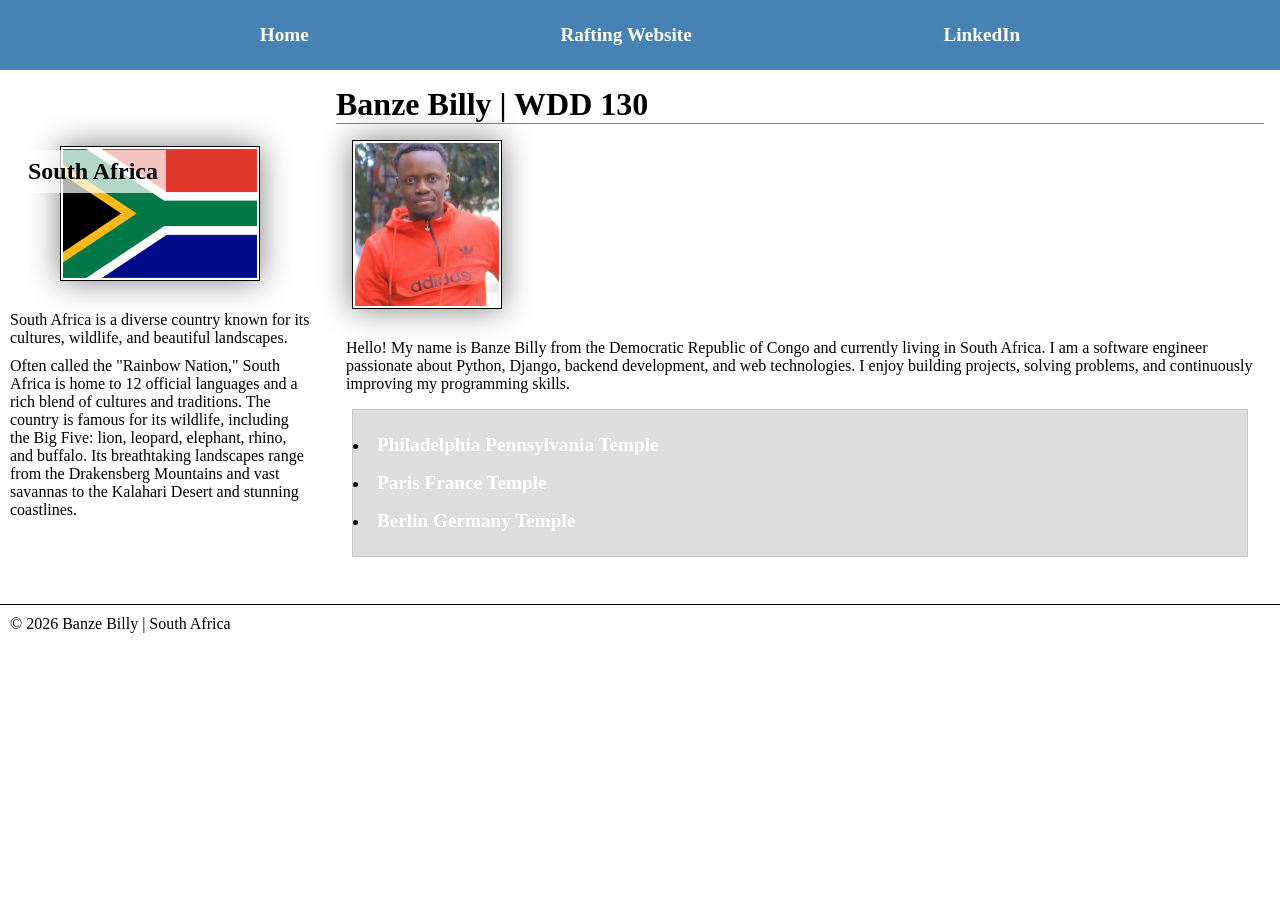
<file: index.html>
<!DOCTYPE html>
<html lang="en-US">

<head>
    <meta charset="utf-8">
    <meta name="viewport" content="width=device-width, initial-scale=1.0">

    <title>Banze Billy | WDD 130 Web Fundamentals</title>

    <meta name="description"
      content="Banze Billy's WDD 130 homepage showcasing web development projects, rafting website assignments, and learning progress in HTML and CSS.">

    <meta name="author" content="Banze Billy">

    <link rel="stylesheet" href="styles/styles.css">
</head>

<body>

    <header>
        <nav>
            <a href="#">Home</a>

            <a href="wwr/">Rafting Website</a>

            <a href="https://www.linkedin.com/in/banzebilly1" target="_blank" rel="noopener">
                LinkedIn
            </a>
        </nav>
    </header>

    <div class="grid">

        <aside>
            <h2>South Africa</h2>

            <img src="images/south-africa.png" alt="Map and flag representation of South Africa">

            <p>
                South Africa is a diverse country known for its cultures,
                wildlife, and beautiful landscapes.
            </p>

            <p>
                Often called the "Rainbow Nation," South Africa is home to
                12 official languages and a rich blend of cultures and traditions.
                The country is famous for its wildlife, including the Big Five:
                lion, leopard, elephant, rhino, and buffalo. Its breathtaking
                landscapes range from the Drakensberg Mountains and vast savannas
                to the Kalahari Desert and stunning coastlines.
            </p>
        </aside>

        <main>

            <h1>Banze Billy | WDD 130</h1>

            <img src="images/profile.jpg" alt="Portrait of Banze Billy">

            <p>
                Hello! My name is Banze Billy from the Democratic Republic of Congo
                and currently living in South Africa. I am a software engineer
                passionate about Python, Django, backend development, and web
                technologies. I enjoy building projects, solving problems,
                and continuously improving my programming skills.
            </p>

            <ul class="box">

                <li>
                    <a href="https://www.churchofjesuschrist.org/temples/details/philadelphia-pennsylvania-temple"
                      target="_blank" rel="noopener">
                        Philadelphia Pennsylvania Temple
                    </a>
                </li>

                <li>
                    <a href="https://www.churchofjesuschrist.org/temples/details/paris-france-temple"
                      target="_blank" rel="noopener">
                        Paris France Temple
                    </a>
                </li>

                <li>
                    <a href="https://www.churchofjesuschrist.org/temples/details/berlin-germany-temple"
                      target="_blank" rel="noopener">
                        Berlin Germany Temple
                    </a>
                </li>

            </ul>

        </main>

    </div>

    <footer>
        <p>&copy; 2026 Banze Billy | South Africa</p>
    </footer>

</body>

</html>
</file>
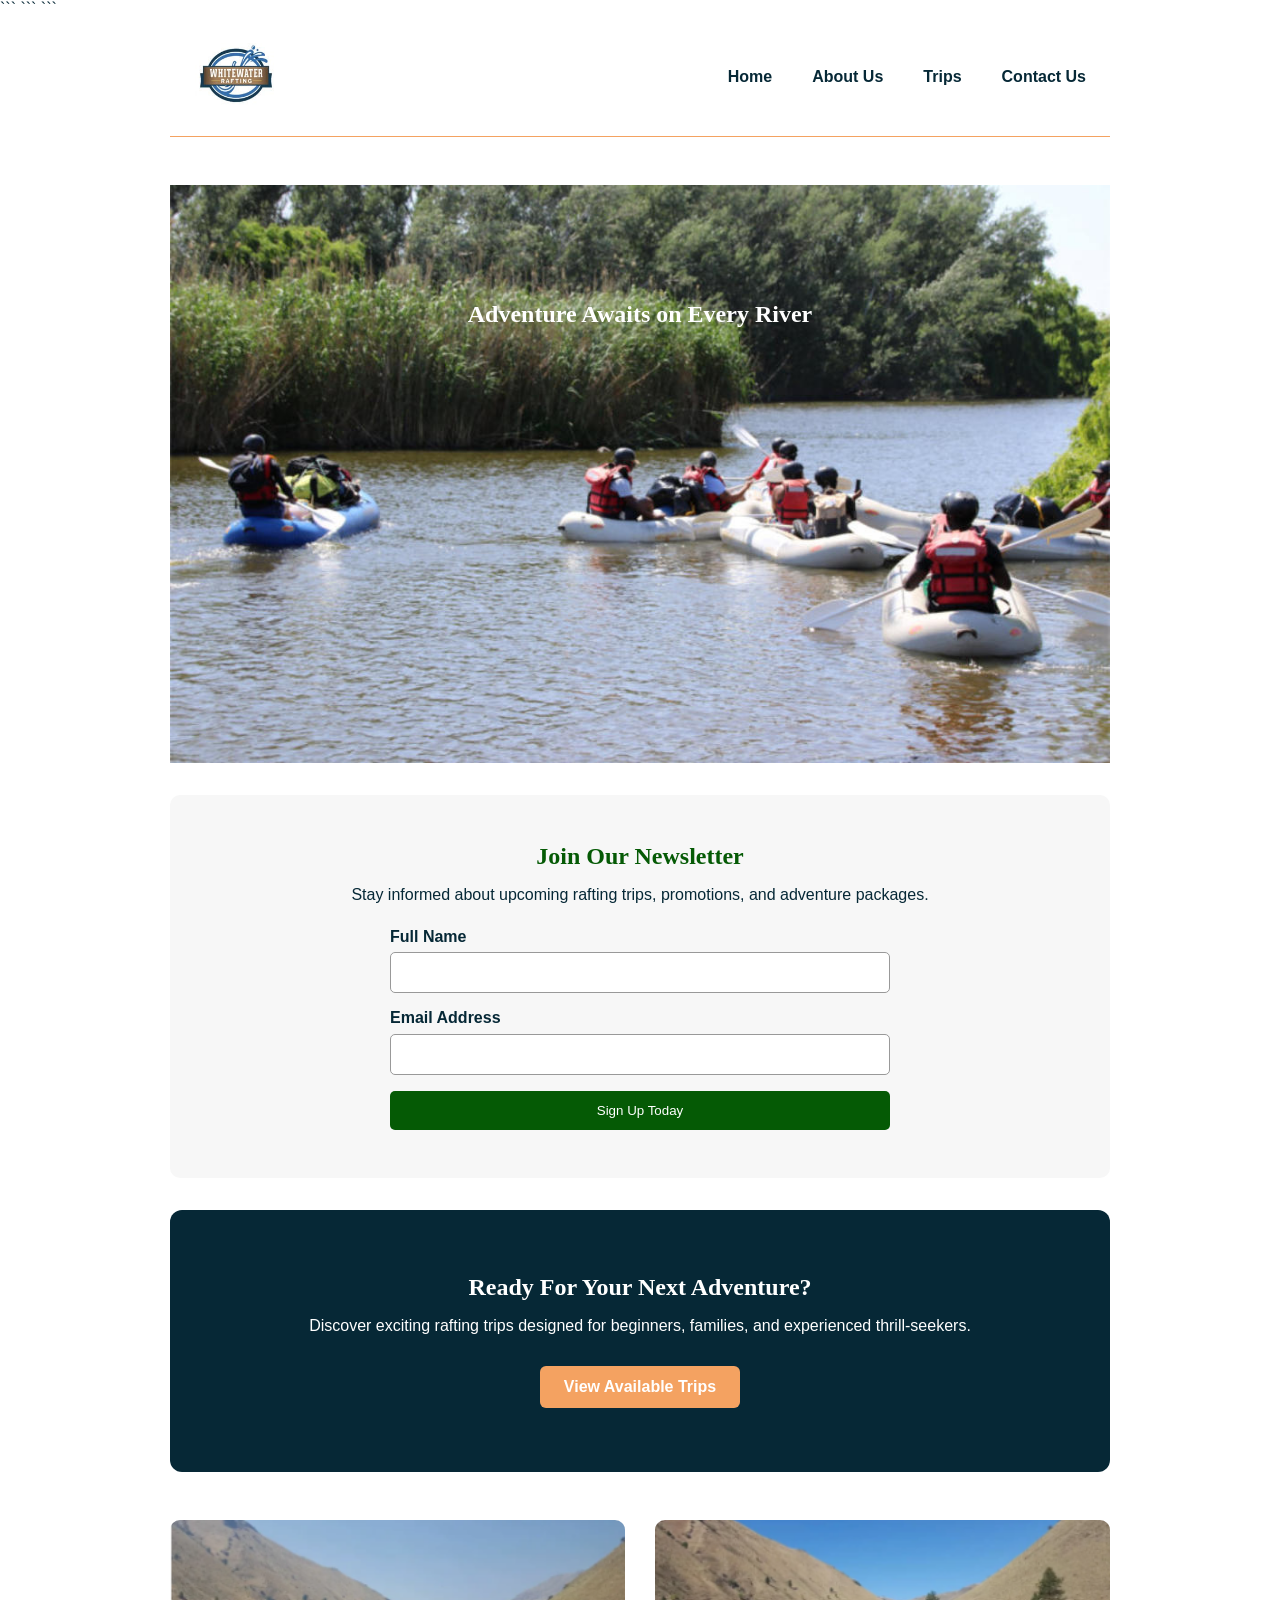
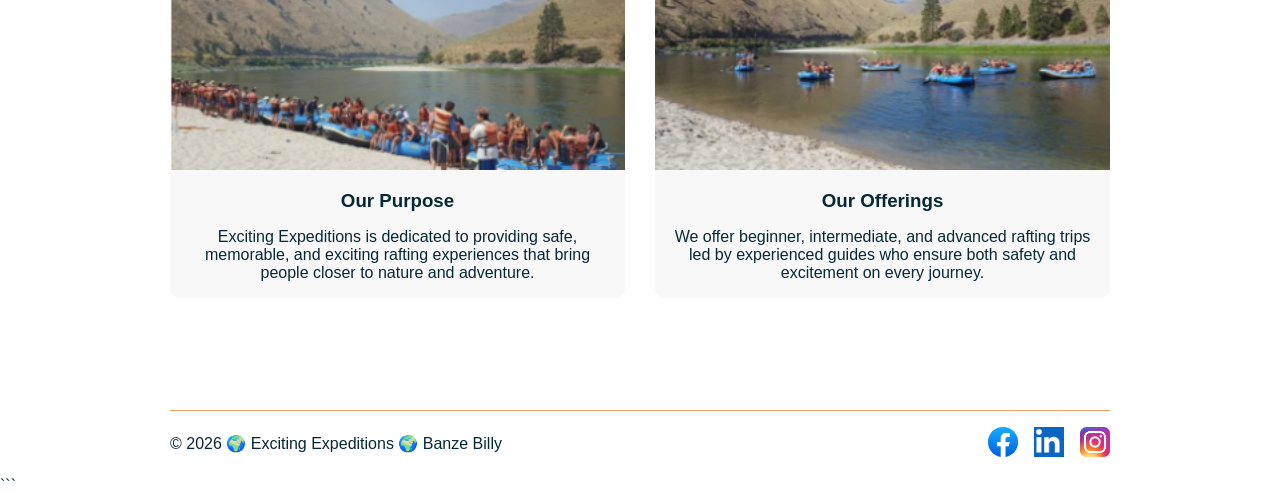
<file: wwr/index.html>
<!DOCTYPE html>

<html lang="en-US">

<head>
    <meta charset="UTF-8">
    <meta name="viewport" content="width=device-width, initial-scale=1.0">

    ```
    <title>Home | Exciting Expeditions White Water Rafting</title>

    <meta name="author" content="Banze Billy">

    <meta name="description"
      content="Experience unforgettable white water rafting adventures with Exciting Expeditions. Explore exciting trips, professional guides, and outdoor fun for all skill levels.">

    <link rel="stylesheet" href="styles/rafting.css">
    ```

</head>

<body>

    ```
    <header>
        <div class="logo">
            <img src="images/z-wwr-blue.jpg" alt="Exciting Expeditions Logo">
        </div>

        <nav>
            <ul>
                <li><a href="index.html">Home</a></li>
                <li><a href="about.html">About Us</a></li>
                <li><a href="trips.html">Trips</a></li>
                <li><a href="contact.html">Contact Us</a></li>
            </ul>
        </nav>
    </header>

    <main>

        <!-- Hero Section -->
        <section class="hero">

            <img src="images/raft.jpg" alt="White water rafting adventure">

            <h1>Adventure Awaits on Every River</h1>

        </section>

        <!-- Newsletter -->
        <section class="newsletter">

            <h2>Join Our Newsletter</h2>

            <p>Stay informed about upcoming rafting trips, promotions, and adventure packages.</p>

            <form>

                <div class="form-group">
                    <label for="fullname">Full Name</label>
                    <input type="text" id="fullname" name="fullname" required>
                </div>

                <div class="form-group">
                    <label for="email">Email Address</label>
                    <input type="email" id="email" name="email" required>
                </div>

                <button type="submit">Sign Up Today</button>

            </form>

        </section>

        <!-- Call To Action -->
        <section class="cta">

            <h2>Ready For Your Next Adventure?</h2>

            <p>
                Discover exciting rafting trips designed for beginners,
                families, and experienced thrill-seekers.
            </p>

            <a href="trips.html" class="btn">View Available Trips</a>

        </section>

        <!-- Grid Content -->
        <section class="home-grid">

            <div class="grid-item">

                <img src="images/raf-1.png" alt="Rafting team on river">

                <h3>Our Purpose</h3>

                <p>
                    Exciting Expeditions is dedicated to providing safe,
                    memorable, and exciting rafting experiences that bring
                    people closer to nature and adventure.
                </p>

            </div>

            <div class="grid-item">

                <img src="images/raf-2.png" alt="Family rafting adventure">

                <h3>Our Offerings</h3>

                <p>
                    We offer beginner, intermediate, and advanced rafting
                    trips led by experienced guides who ensure both safety
                    and excitement on every journey.
                </p>

            </div>

        </section>

    </main>

    <footer>

        <p>© 2026 🌍 Exciting Expeditions 🌍 Banze Billy</p>

        <nav class="socialmedia">

            <a href="https://facebook.com">
                <img src="images/facebook.jpg" alt="Facebook Icon">
            </a>

            <a href="https://linkedin.com">
                <img src="images/linkedin.png" alt="LinkedIn Icon">
            </a>

            <a href="https://instagram.com">
                <img src="images/instagram.jpg" alt="Instagram Icon">
            </a>

        </nav>

    </footer>
    ```

</body>

</html>
</file>
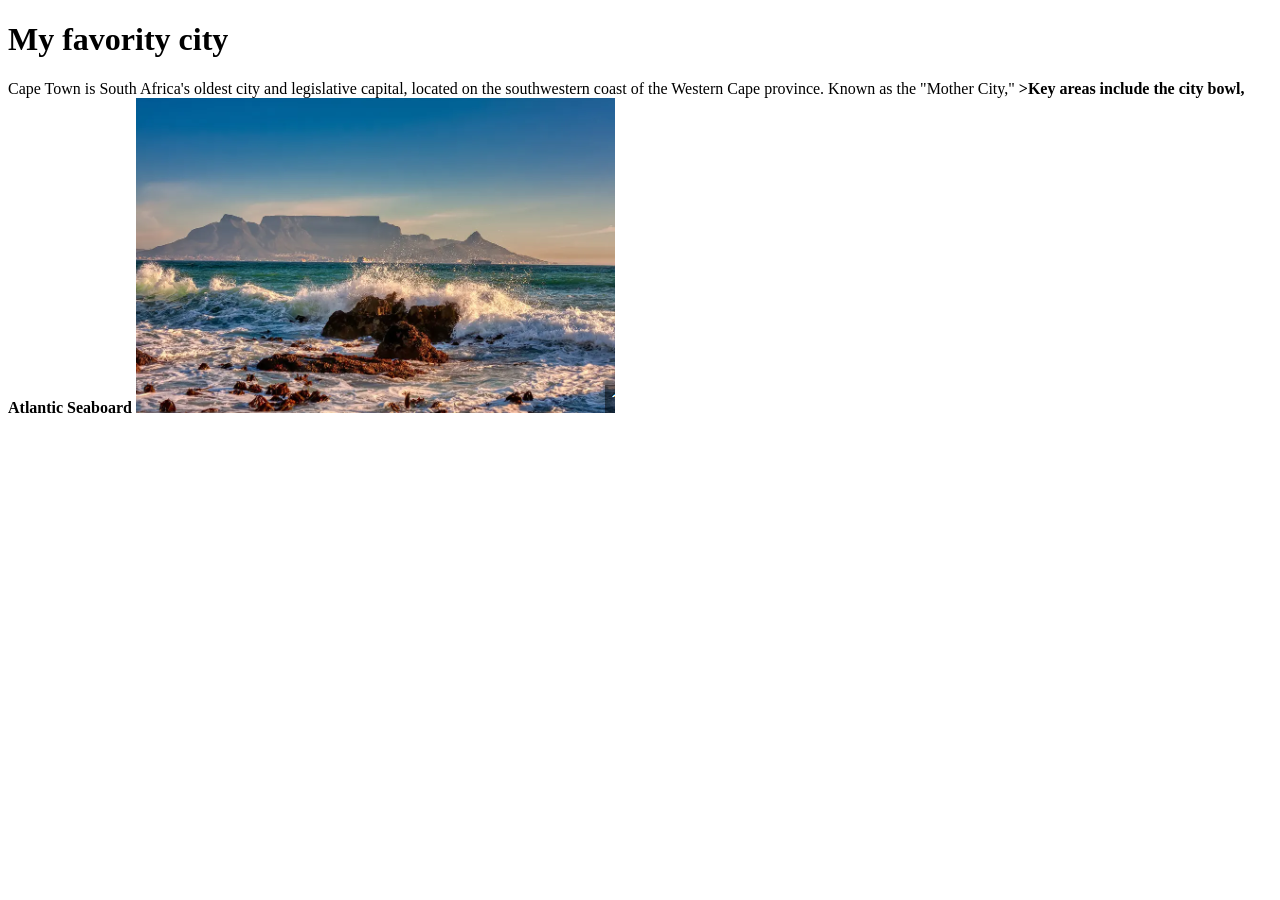
<file: week01/favorite-city.html>
<!DOCTYPE html>
<html lang="en">

<head>
    <meta charset="UTF-8">
    <meta name="Author" content="Banze Billy">
    <meta name="viewport" content="width=device-width, initial-scale=1.0">
    <title>city project</title>
</head>

<body>
    <h1>My favority city</h1>
    <p>Cape Town is South Africa's oldest city and legislative capital, located on the southwestern coast of the Western Cape province. Known as the "Mother City,"  <strong>>Key areas include the city bowl, Atlantic Seaboard</strong</p>
   
    <img src="images/captown.png" alt="captown lake">
</body>

</html>
</file>
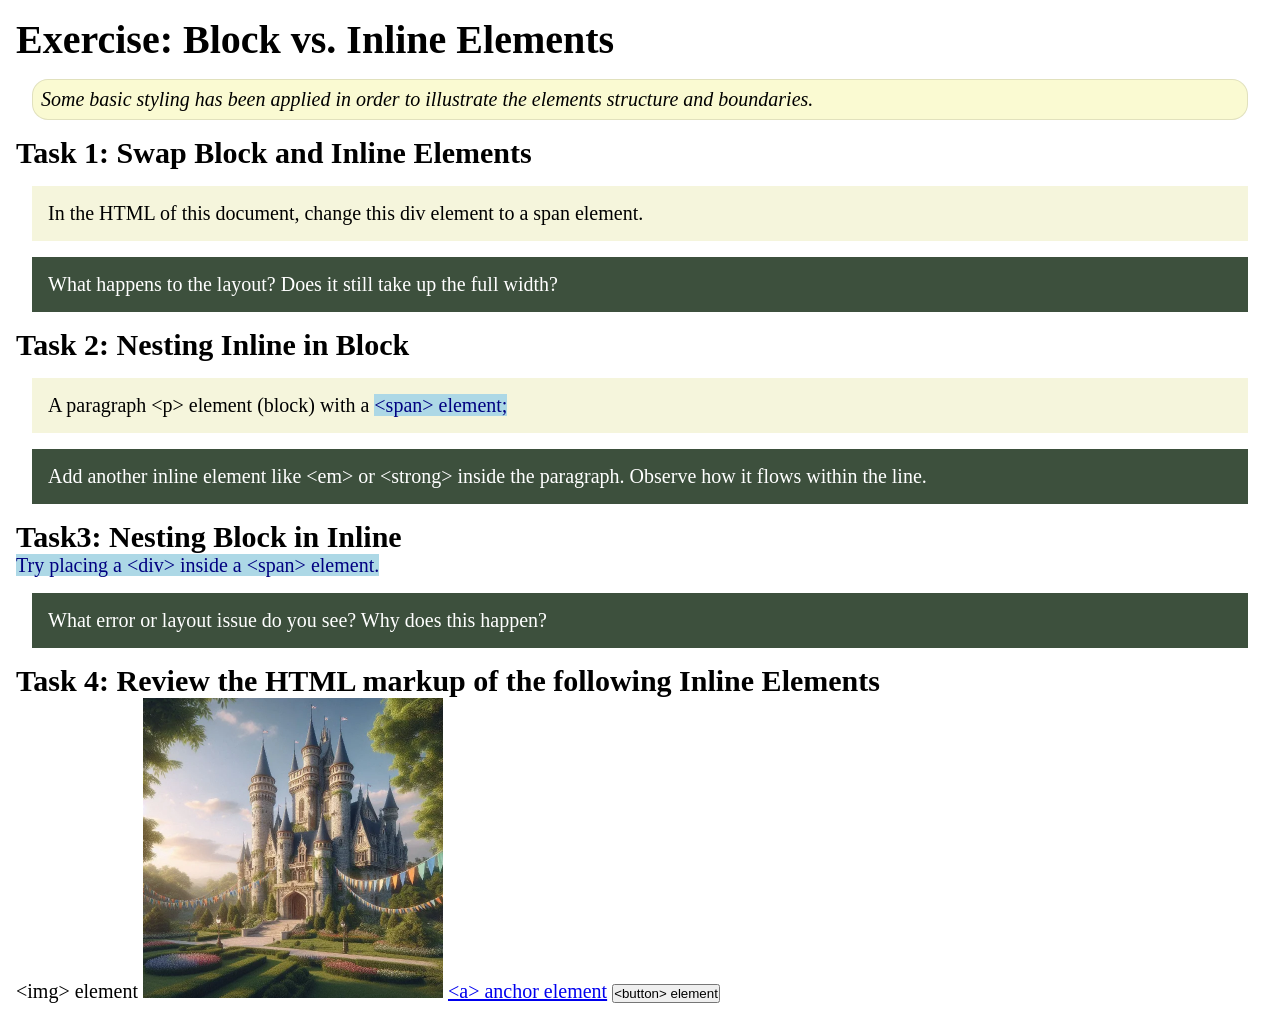
<file: week02/block-vs-inline.html>
<!DOCTYPE html>
<html lang="en">

<head>
    <meta charset="UTF-8">
    <meta name="viewport" content="width=device-width, initial-scale=1.0">
    <title>Exercise: Block vs. Inline Elements</title>
    <link rel="stylesheet" href="styles/block-vs-inline.css">
</head>

<body>
    <main>
        <h1>Exercise: Block vs. Inline Elements</h1>
        <p class="note">Some basic styling has been applied in order to illustrate the elements structure and
            boundaries.</p>

        <h2>Task 1: Swap Block and Inline Elements</h2>
        <div>In the HTML of this document, change this div element to a span element.</div>

        <p class="question">What happens to the layout? Does it still take up the full width?</p>

        <h2>Task 2: Nesting Inline in Block</h2>
        <p>A paragraph &lt;p&gt; element (block) with a <span>&lt;span&gt; element;</span></p>
        <p class="question">Add another inline element like &lt;em&gt; or &lt;strong&gt; inside the paragraph. Observe
            how it flows within the line.</p>

        <h2>Task3: Nesting Block in Inline</h2>
        <span>Try placing a &lt;div&gt; inside a &lt;span&gt; element.</span>
            <p class="question">What error or layout issue do you see? Why does this happen?</p>


            <h2>Task 4: Review the HTML markup of the following Inline Elements</h2>
        &lt;img&gt; element
        <img src="images/castle.webp" alt="placeholder image (images are inline)" width="300" height="300">
        <a href="https://churchofjesuschrist.org">&lt;a&gt; anchor element</a>
        <button type="button">&lt;button&gt; element</button>
    </main>
</body>

</html>
</file>
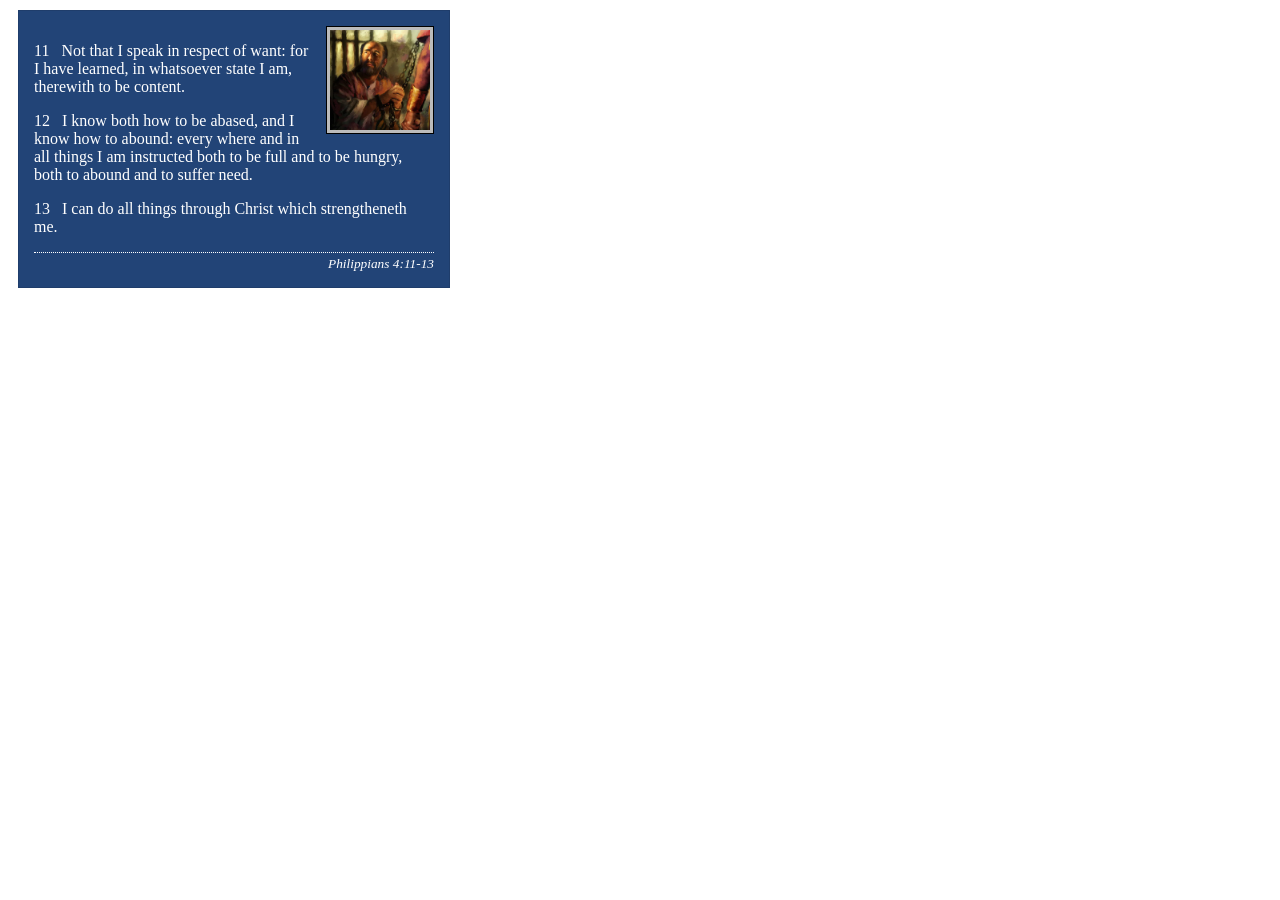
<file: week02/box-model-solution.html>
<!DOCTYPE html>
<html lang="en">
<head>
    <meta charset="UTF-8">
    <meta name="viewport" content="width=device-width, initial-scale=1.0">
    <title>Box Model Activity</title>
    <link rel="stylesheet" href="styles/box-model-solution.css">
</head>
<body>
    <main>
        <div class="callout">
            <img src="images/apostle-paul-imprisoned.webp" alt="Paul the Apostle - Imprisoned in Rome" width="200" height="200">
            <blockquote>
                <p>11 &nbsp; Not that I speak in respect of want: for I have learned, in whatsoever state I am, therewith to be content.</p>
                <p>12 &nbsp; I know both how to be abased, and I know how to abound: every where and in all things I am instructed both to be full and to be hungry, both to abound and to suffer need.</p>
                <p>13 &nbsp; I can do all things through Christ which strengtheneth me.</p>
            </blockquote>
            <cite>Philippians 4:11-13</cite>
        </div>
    </main>
</body>
</html>
</file>
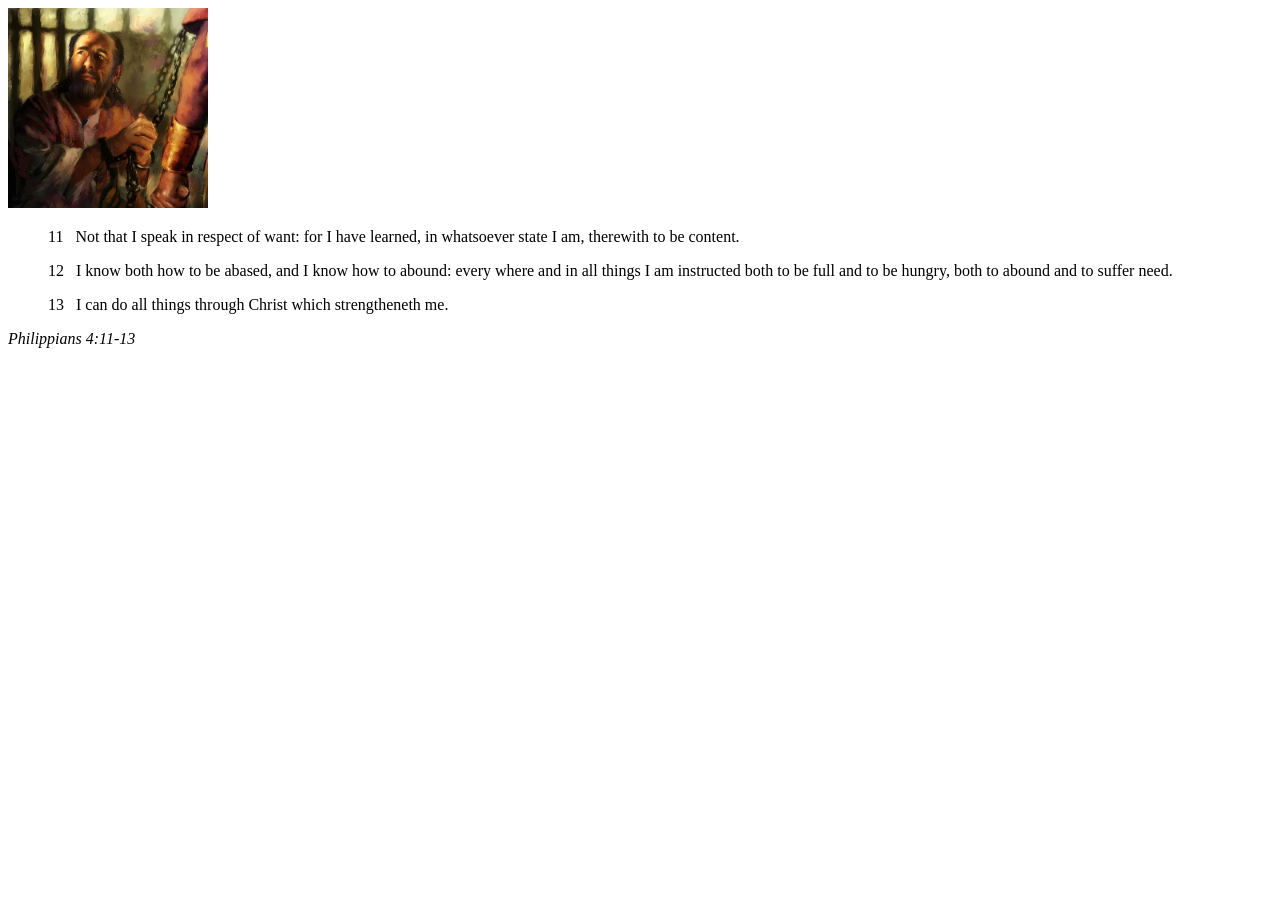
<file: week02/box-model.html>
<!DOCTYPE html>
<html lang="en">
<head>
    <meta charset="UTF-8">
    <meta name="viewport" content="width=device-width, initial-scale=1.0">
    <title>Box Model Activity</title>
</head>
<body>
    <main>
        <div class="callout">
            <img src="images/apostle-paul-imprisoned.webp" alt="Paul the Apostle - Imprisoned in Rome" width="200" height="200">
            <blockquote>
                <p>11 &nbsp; Not that I speak in respect of want: for I have learned, in whatsoever state I am, therewith to be content.</p>
                <p>12 &nbsp; I know both how to be abased, and I know how to abound: every where and in all things I am instructed both to be full and to be hungry, both to abound and to suffer need.</p>
                <p>13 &nbsp; I can do all things through Christ which strengtheneth me.</p>
            </blockquote>
            <cite>Philippians 4:11-13</cite>
        </div>
    </main>
</body>
</html>
</file>
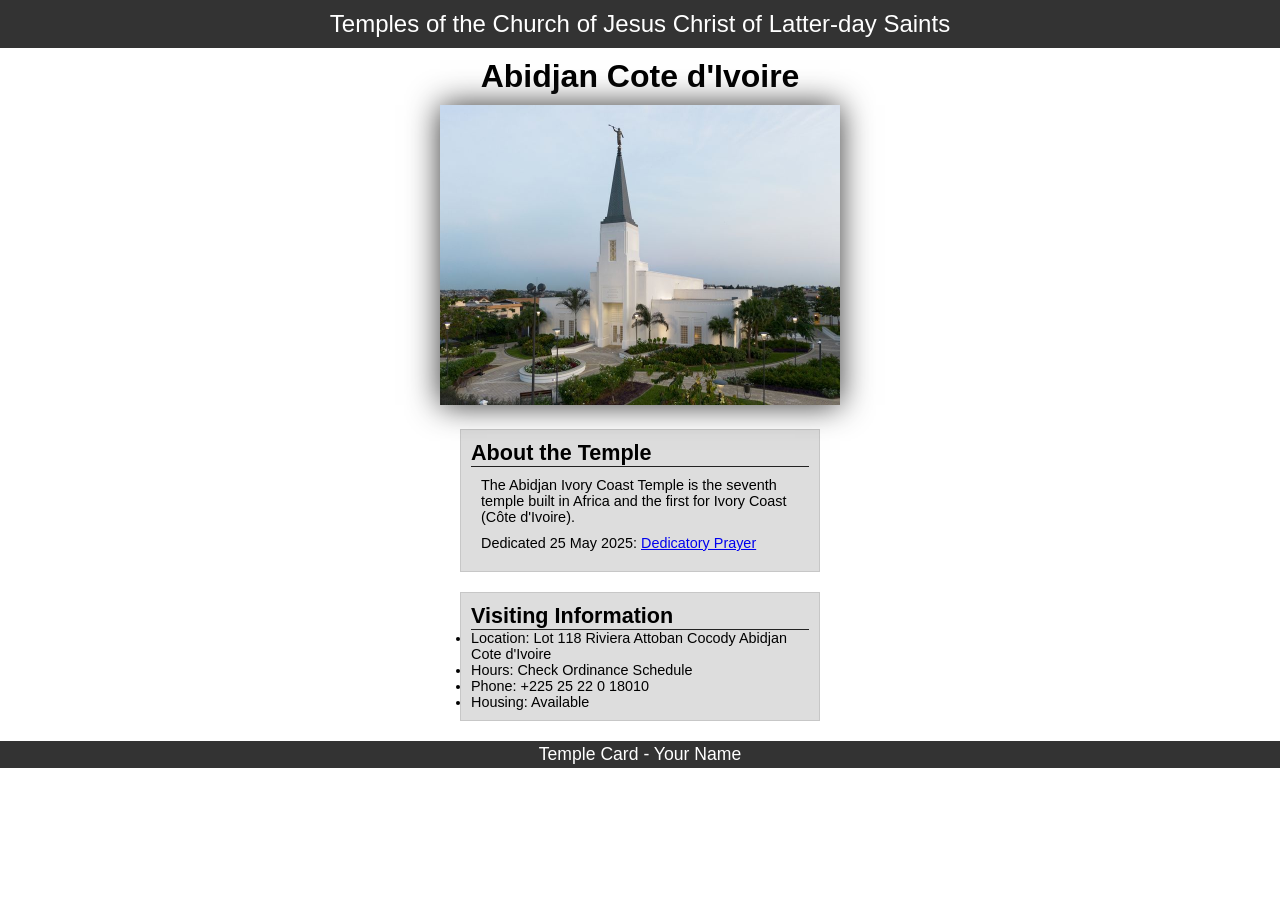
<file: week02/template.html>
<!DOCTYPE html>
<html lang="en">

<head>
    <meta charset="UTF-8">
    <meta name="Author" content="Billy">
    <meta name="viewport" content="width=device-width, initial-scale=1.0">
    <title>Temple Card - Abidjan Cote d'Ivoire</title>
    <link rel="stylesheet" href="styles/template.css">
</head>

<body>
    <header>
        <p>Temples of the Church of Jesus Christ of Latter-day Saints</p>
    </header>
    <main>
        <h1>Abidjan Cote d'Ivoire</h1>

        <picture>
            <img src="images/abidjan-ivory-coast.jpeg" alt="Abidjan Cote d'Ivoire Temple">
        </picture>
        <section>
            <h2>About the Temple</h2>
            <p>The Abidjan Ivory Coast Temple is the seventh temple built in Africa and the first
                for Ivory Coast (Côte
                d'Ivoire).</p>
            <p>Dedicated 25 May 2025: <a
                  href="https://www.churchofjesuschrist.org/temples/dedicatory-prayer/abidjan-ivory-coast-temple/2025-05-25?lang=eng"
                  target="_blank" rel="noopener noreferrer">Dedicatory Prayer</a></p>
        </section>
        <section>
            <h2>Visiting Information</h2>
            <ul>
                <li>Location: Lot 118 Riviera Attoban Cocody Abidjan Cote d'Ivoire</li>
                <li>Hours: Check Ordinance Schedule</li>
                <li>Phone: +225 25 22 0 18010</li>
                <li>Housing: Available</li>
            </ul>
        </section>
    </main>
    <footer>
        <p>Temple Card - Your Name</p>
    </footer>
</body>

</html>
</file>
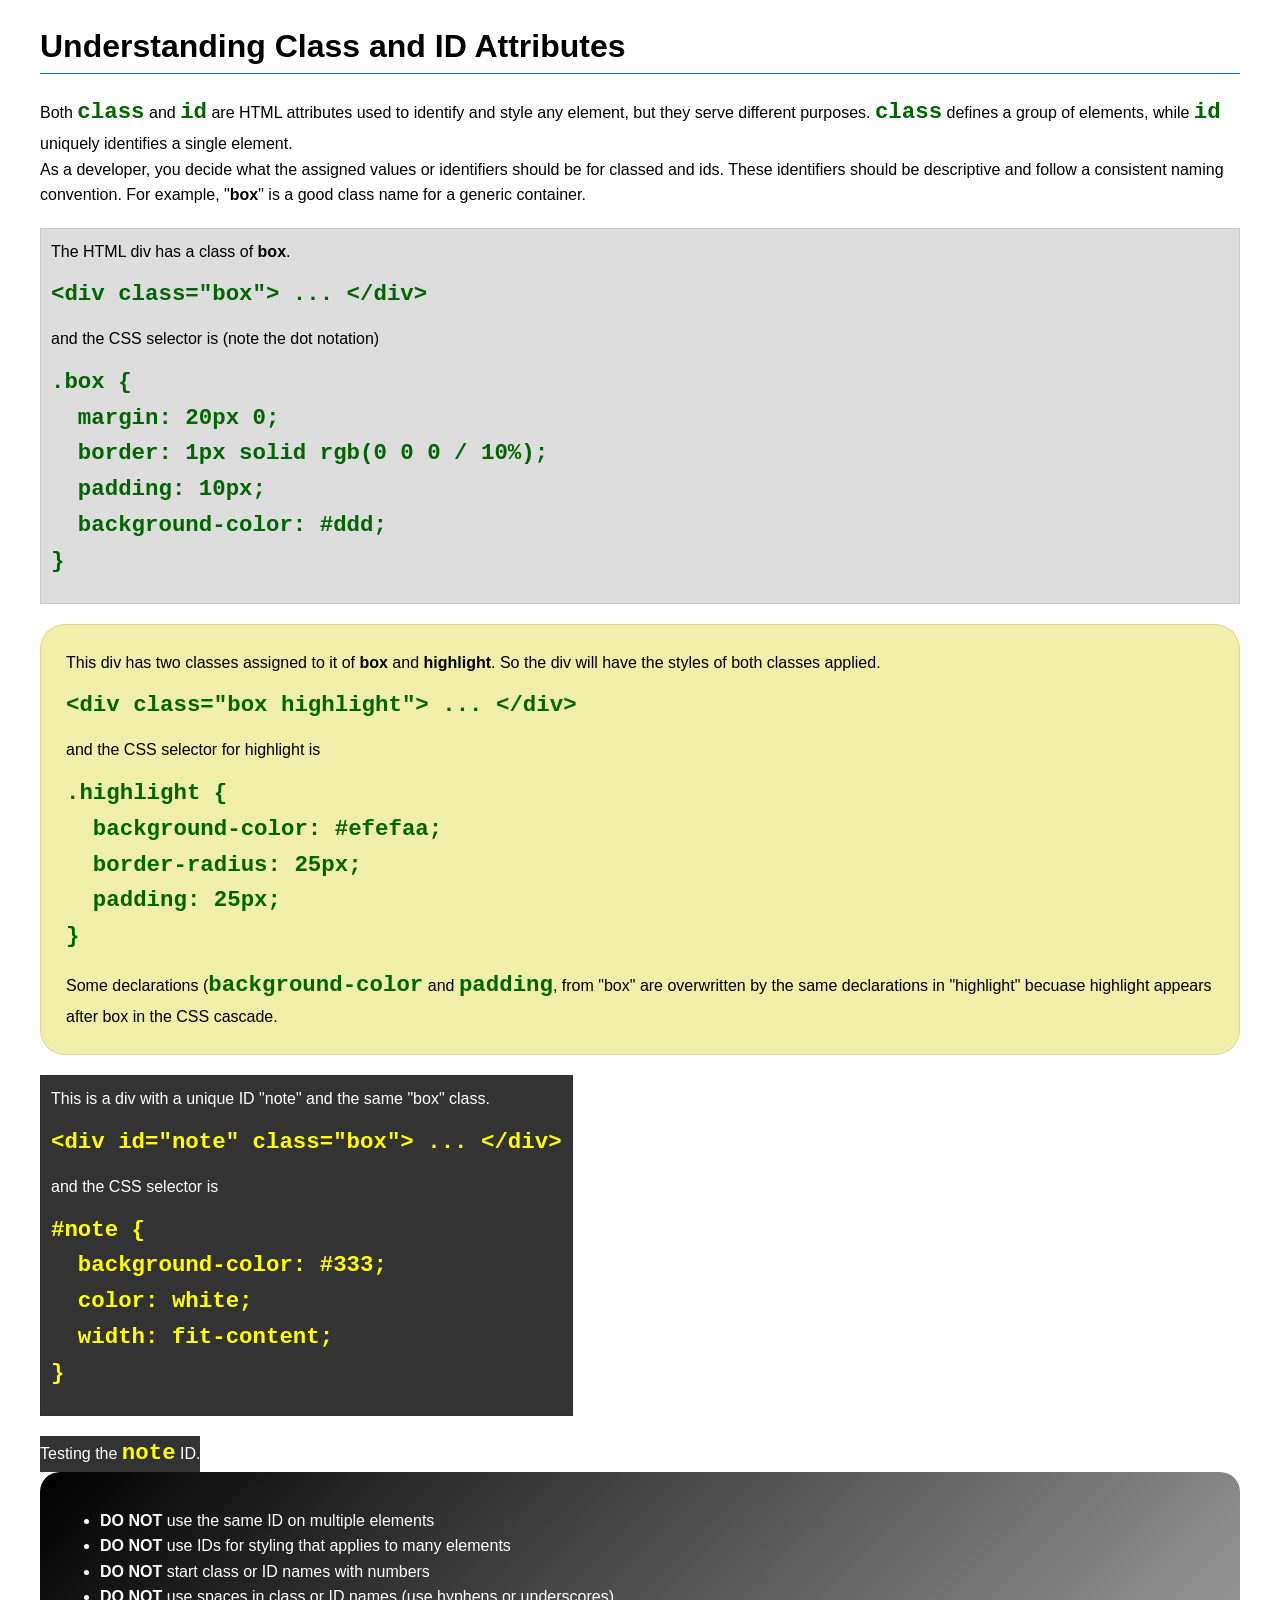
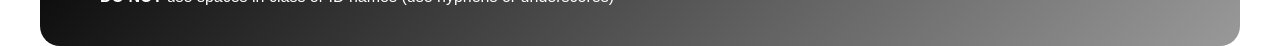
<file: week03/class-and-id.html>
<!DOCTYPE html>
<html lang="en">

<head>
    <meta charset="UTF-8">
    <meta name="viewport" content="width=device-width, initial-scale=1.0">
    <title>Class vs ID Attributes</title>
    <link rel="stylesheet" href="styles/class-and-id.css">
</head>

<body>
    <h1>Understanding Class and ID Attributes</h1>
    <p>Both <code>class</code> and <code>id</code> are HTML attributes used to identify and style any element, but they
        serve different purposes. <code>class</code> defines a group of elements, while <code>id</code> uniquely
        identifies a single element.</p>
    <p>As a developer, you decide what the assigned values or identifiers should be for classed and ids. These
        identifiers should be
        descriptive and follow a consistent naming convention. For example, "<strong>box</strong>" is a good class name
        for a generic container.</p>
    <div class="box">
        <p>The HTML div has a class of <strong>box</strong>.</p>
        <pre><code class="html">&lt;div class="box"&gt; ... &lt;/div&gt;</code></pre>
        and the CSS selector is (note the dot notation)
        <pre><code class="css">.box {
  margin: 20px 0;
  border: 1px solid rgb(0 0 0 / 10%);
  padding: 10px;
  background-color: #ddd; 
}</code></pre>
    </div>

    <div class="box highlight">
        <p>This div has two classes assigned to it of <strong>box</strong> and <strong>highlight</strong>. So the div
            will have the styles of both classes applied.</p>
        <pre><code class="html">&lt;div class="box highlight"&gt; ... &lt;/div&gt;</code></pre>
        and the CSS selector for highlight is
        <pre><code class="css">.highlight {
  background-color: #efefaa;
  border-radius: 25px;
  padding: 25px;
}</code></pre>
<p>Some declarations (<code>background-color</code> and <code>padding</code>, from "box" are overwritten by the same declarations in "highlight" becuase highlight appears after box in the CSS cascade.</p>
    </div>

    <div id="note" class="box">
        <p>This is a div with a unique ID "note" and the same "box" class.</p>
        <pre><code class="html">&lt;div id="note" class="box"&gt; ... &lt;/div&gt;</code></pre>
        and the CSS selector is
        <pre><code class="css">#note {
  background-color: #333;
  color: white;
  width: fit-content;
}</code></pre>
    </div>

    <div id="note">
        <p>Testing the <code>note</code> ID.</p>
    </div>

    <section id="best-practice">
        <ul>
            <li><strong>DO NOT</strong> use the same ID on multiple elements</li>
            <li><strong>DO NOT</strong> use IDs for styling that applies to many elements</li>
            <li><strong>DO NOT</strong> start class or ID names with numbers</li>
            <li><strong>DO NOT</strong> use spaces in class or ID names (use hyphens or underscores)</li>
        </ul>
    </section>




</body>

</html>
</file>
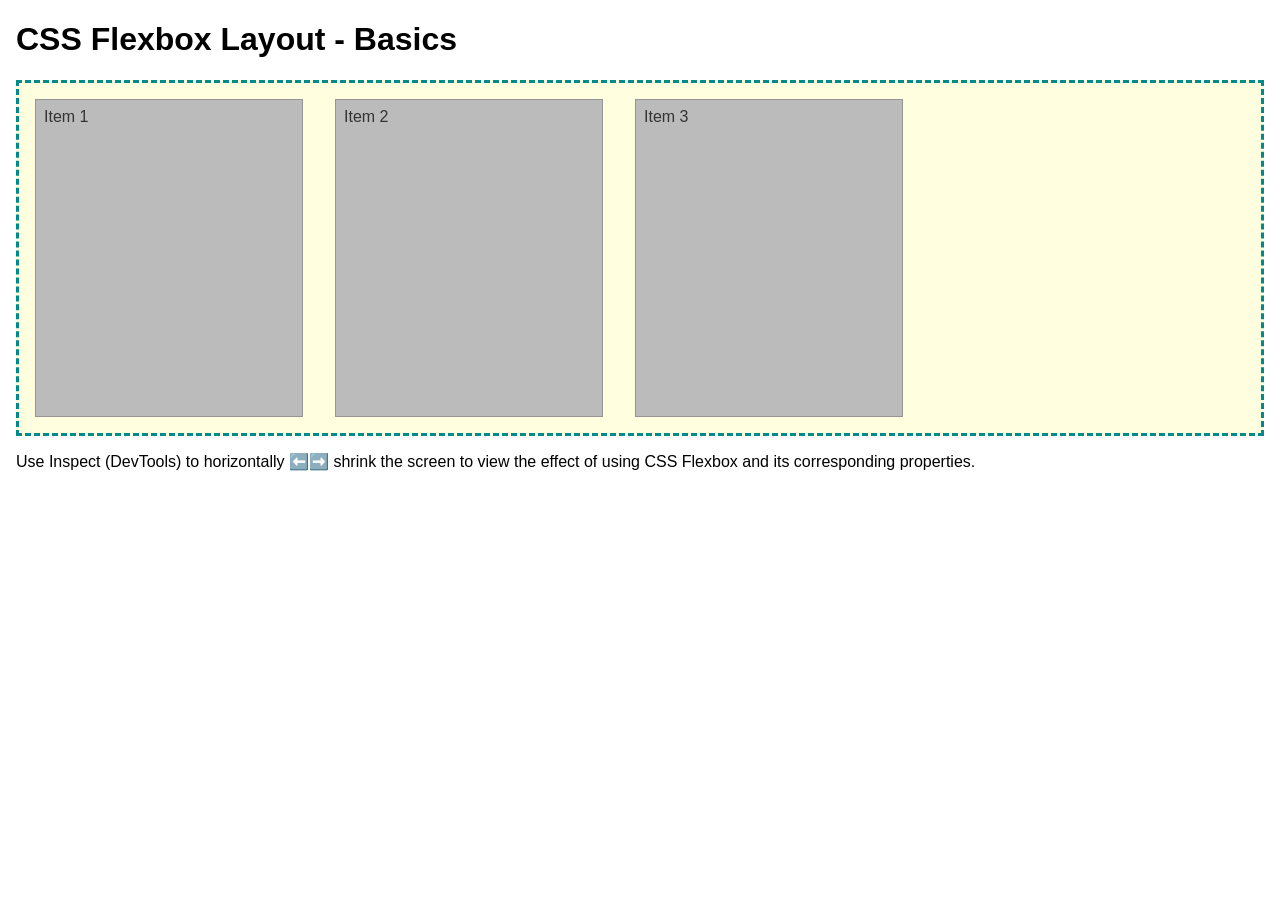
<file: week04/flexbox-layout.html>
<!DOCTYPE html>
<html lang="en">
<head>
    <meta charset="UTF-8">
    <meta name="viewport" content="width=device-width, initial-scale=1.0">
    <title>CSS Flexbox Layout - Basics</title>
    <link rel="stylesheet" href="styles/flexbox.css">
</head>
<body>
    <main>
        <h1>CSS Flexbox Layout - Basics</h1>
        <div class="flex-container">
            <div class="flex-item item1">Item 1</div>
            <div class="flex-item item2">Item 2</div>
            <div class="flex-item item3">Item 3</div>
        </div>
        <p>Use Inspect (DevTools) to horizontally ⬅️➡️ shrink the screen to view the effect of using CSS Flexbox and its corresponding properties.</p>
    </main>
</body>
</html>
</file>
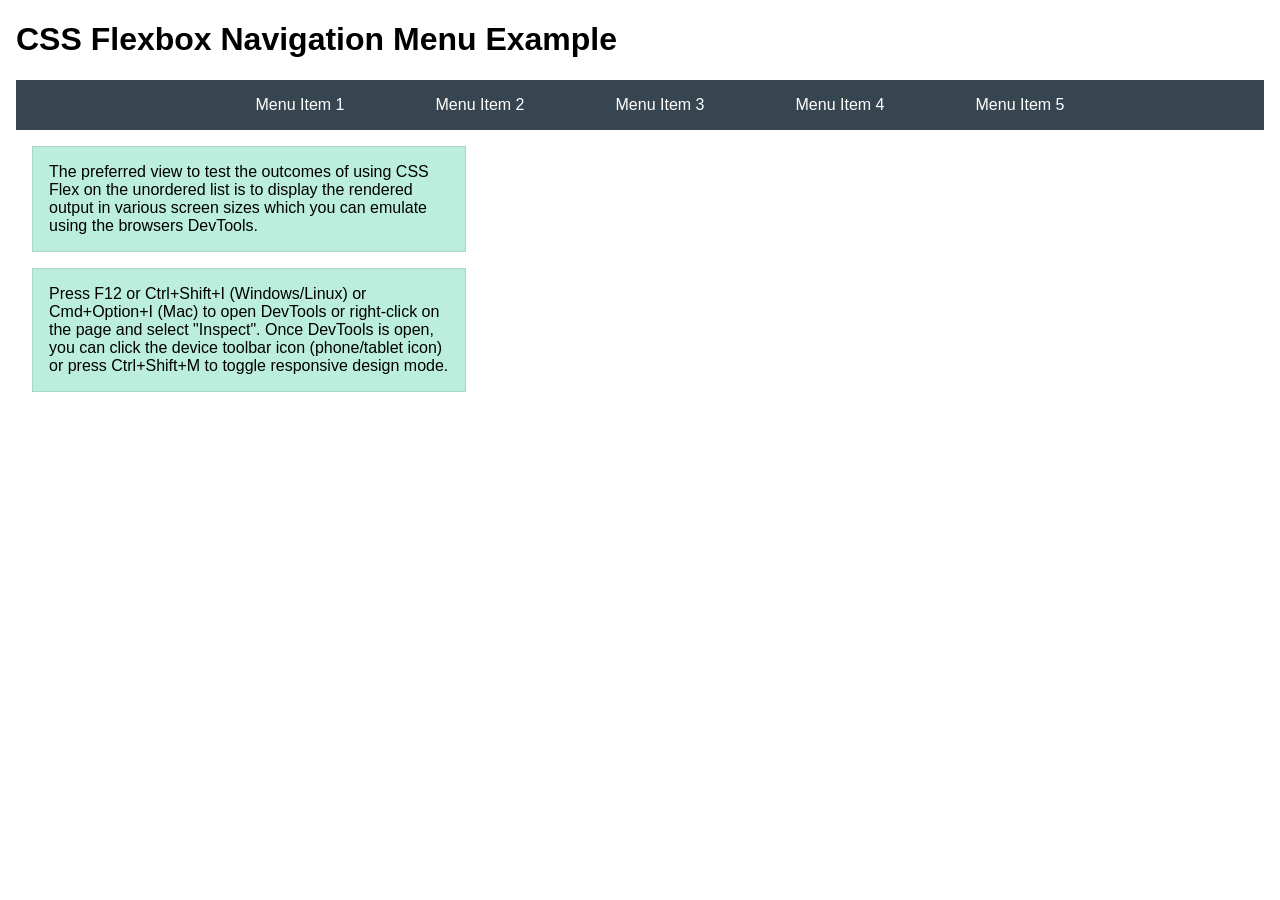
<file: week04/flexbox-menu.html>
<!DOCTYPE html>
<html lang="en">
<head>
    <meta charset="UTF-8">
    <meta name="viewport" content="width=device-width, initial-scale=1.0">
    <title>CSS Flexbox - Navigation Menu</title>
    <link rel="stylesheet" href="styles/flexbox-menu.css">
</head>
<body>
    <main>
        <h1>CSS Flexbox Navigation Menu Example</h1>
        <nav>
            <ul>
                <li><a href="#">Menu Item 1</a></li>
                <li><a href="#">Menu Item 2</a></li>
                <li><a href="#">Menu Item 3</a></li>
                <li><a href="#">Menu Item 4</a></li>
                <li><a href="#">Menu Item 5</a></li>
            </ul>
        </nav>
        <p>The preferred view to test the outcomes of using CSS Flex on the unordered list is to display the rendered output in various screen sizes which you can emulate using the browsers DevTools.</p>

        <p>Press F12 or Ctrl+Shift+I (Windows/Linux) or Cmd+Option+I (Mac) to open DevTools or right-click on the page and select "Inspect". Once DevTools is open, you can click the device toolbar icon (phone/tablet icon) or press Ctrl+Shift+M to toggle responsive design mode.</p>

                      
        
    </main>
</body>
</html>
</file>
<file: styles/styles.css>
* {
    margin: 0;
    padding: 0;
    box-sizing: border-box;
}

header .grid footer {
    max-width: 840px;
    margin: 0 auto;
}

Nav {
    background-color: steelblue;
    padding: 1rem;
    display: flex;
    justify-content: space-evenly;
    align-items: center;

}

a {
    display: block;
    padding: 0.5rem;
    text-decoration: none;
    font-size: 1.2rem;
    font-weight: 700;

    color: #fff;

}

.grid {
    display: grid;
    align-items: center;
}

main {
    grid-column: 2/3;
    margin: 1rem;
}

aside {
    width: 20rem;
    position: relative;
    grid-column: 1/2;
    grid-row: 1/2;
}

h1 {
    border-bottom: 1px solid gray;
    align-items: center;
}

img {
    /* float: right; */
    width: 150px;
    height: auto;
    border: 1px solid black;
    padding: 2px;
    box-shadow: 0 0 30px gray;
    margin: 1rem;
}

aside {
    width: 20rem;
    text-align: center;
    position: relative;
}

aside h2 {
    position: absolute;
    top: 20px;
    left: 20px;
    background-color: rgba(255, 255, 255, 0.7);
    padding: 0.5rem;
}

aside img {
    width: 200px;
    height: auto;
}

p {
    padding: 0;
    text-align: start;
    margin: 10px;
}

footer {

    margin-top: 15px;
    border-top: 1px solid #000;
    text-align: center;
}

/* Class Selectors */

.box {
    margin: 1rem;
    border: 1px solid rgb(0 0 0 / 10%);
    padding: 1rem;
    background-color: #ddd;
    color: #000;
}
</file>
<file: wwr/styles/rafting.css>
*,
*::before,
*::after {
    margin: 0;
    padding: 0;
    box-sizing: border-box;
}

:root {
    --primary-color: #055a05;
    --secondary-color: #f4a261;
    --accent1-color: #062836;
    --accent2-color: #ffffff;

    --heading-font: "Times New Roman", Georgia, serif;
    --body-font: Arial, Helvetica, sans-serif;

    /* NEW: background system
    --bg-image: url("../images/rafling-1.png");
    --bg-overlay: rgba(255, 255, 255, 0.92); */
}

/* body {
    font-family: var(--body-font);
    color: var(--accent1-color);

    background-image: var(--bg-image);
    background-size: cover;
    background-position: center;
    background-attachment: fixed;
}

body::before {
    content: "";
    position: fixed;
    inset: 0;
    background: var(--bg-overlay);
    z-index: -1;
} */

body {
    font-family: var(--body-font);
    color: var(--accent1-color);
    background-color: var(--accent2-color);
}

header,
.home-artical,
main,
footer {
    width: 940px;
    margin: 0 auto;
}

/* HEADER */

header {
    display: grid;
    grid-template-columns: 150px 1fr;
    align-items: center;

    padding: 1rem;

    background-color: var(--accent2-color);
    border-bottom: 1px solid var(--secondary-color);
}

.logo img {
    width: 100px;
    height: auto;
}

/* NAVIGATION */

nav ul {
    display: flex;
    justify-content: flex-end;
    gap: 1.5rem;

    list-style: none;
}

nav ul li a {
    text-decoration: none;
    font-weight: bold;
    color: var(--accent1-color);

    padding: 0.5rem;
}

nav ul li a:hover {
    color: var(--primary-color);
    border-bottom: 2px solid var(--primary-color);
}

/* HEADINGS */

h1,
h2 {
    font-family: var(--heading-font);
    color: var(--primary-color);
}

/* home-page-style */

/* HERO SECTION */

.hero {
    position: relative;
}

.hero img {
    display: block;
    width: 100%;
    height: auto;
}

.hero h1 {
    position: absolute;
    top: 100px;
    width: 100%;
    text-align: center;
    padding: 1rem;
    /* background-color: rgba(6, 40, 54, 0.8); */
    color: white;
}

.hero article {
    position: absolute;

    bottom: 30px;
    left: 20px;
    right: 20px;
    background-color: var(--secondary-color);
    padding: 1rem;
}

.hero article img {
    float: right;
    width: 125px;
    margin-left: 1rem;
}

/* home page content */
.home-artical {
    padding: 2rem;
    margin-top: 8%;
    border-bottom: 1px solid var(--secondary-color);
}

.home-content {
    display: flex;
    flex-direction: column;
    align-items: center;
    justify-content: center;

}

.home-content p {
    text-align: center;
    padding-top: 6%;
}

.home-content button {

    background: var(--primary-color);
    width: 60%;
    padding: 1rem;

    font-size: larger;
    border: none;
    border-radius: 4px;
    margin-top: 3%;
}

.home-content button a {
    color: var(--accent2-color);
    text-decoration: none;
    font-size: larger;
    font-weight: 500;
}

.title {
    text-align: center;
    padding-top: 6%;

    font-weight: bold;
}

.book-images {
    display: flex;
    justify-content: space-between;
    align-items: center;

}

.book-images figure {
    padding: 2%;
    display: flex;
    flex-direction: column;
    justify-content: center;
    align-items: center;

}

.book-images figure img {
    width: 100%;
    height: auto;

}

.book-images figure button {
    width: 60%;
    background: var(--primary-color);
    align-content: center;
    border: none;
    border-radius: 3px;
    padding: 10px;
    margin-top: 1rem;
}

.book-images figure button a {
    color: var(--accent2-color);
    text-decoration: none;
    font-size: larger;
    font-weight: 500;

}

/* HISTORY SECTION */

.history {
    padding: 2rem 0;
}

.history h2 {
    text-align: center;
    margin-bottom: 1rem;
}

.history-content {
    display: grid;

    grid-template-columns: 1fr 200px 1fr;

    gap: 1rem;

    align-items: center;
}

.history-content img {
    width: 100%;
    height: auto;
}

/* ADVENTURE SECTION */

.adventures {
    padding: 2rem 0;
}

.adventures h2 {
    text-align: center;
    margin-bottom: 1rem;
}

.adventure-gallery {
    display: flex;

    justify-content: space-between;

    gap: 1rem;
}

.adventure-gallery figure {
    flex: 1;

    text-align: center;
}

.adventure-gallery img {
    width: 100%;
    height: 150px;

    object-fit: cover;
}

figcaption {
    margin-top: 0.5rem;
    font-size: 0.9rem;
}

/* FOOTER */

footer {
    display: flex;

    justify-content: space-between;

    align-items: center;

    padding: 1rem 0;

    margin-top: 2rem;

    border-top: 1px solid var(--secondary-color);
}

/* contact-styling start here */

.employee {
    padding: 2rem 0;
}

.employee h2 {
    text-align: center;
    margin-bottom: 1rem;
}

.employee-gallery {
    display: flex;

    justify-content: space-between;

    gap: 1rem;
}

.employee figure {
    flex: 1;

    text-align: center;
}

.employee-gallery img {
    width: 100%;
    max-width: 250px;
    height: 250px;
    object-fit: cover;
    border-radius: 8px;
}

/* contact hero section start here */
main {
    margin: 1rem auto;
    padding: 2rem 0;
}

.contact-hero h1 {
    font-weight: bold;
    text-align: center;
    margin: 2rem auto;
}

.contact-hero p {
    font-weight: bold;
    text-align: center;
    padding: 0.34rem;
}

/* contact section start here  */
.contact-section {
    display: grid;
    grid-template-columns: 1fr 1fr;
    gap: 25px;
    align-items: start;
    margin: 2rem auto;
}

.map-box {
    border: 1px solid #ccc;
    overflow: hidden;
    border-radius: 4px;
}

.map-box iframe {
    width: 100%;
    height: 100%;
    min-height: 380px;
    border: 0;
}

.contact-form form {
    max-height: 500px;
    width: 100%;

}

.contact-form input[type="text"],
.contact-form input[type="email"],
.contact-form textarea {
    width: 100%;
    padding: 10px;
    margin: 12px 0;
    border: 1px solid #999;
    border-radius: 3px;

}

form label {
    font-weight: bold;
}

.purpose-group {
    display: grid;

    gap: 10px;
    margin: 1rem 0;
}

.subscribe-label {
    display: flex;
    align-items: center;
    gap: 8px;

}

.contact-form button {
    width: 100%;
    margin-top: 10px;
    padding: 12px;
    border: none;
    border-radius: 4px;
    background-color: var(--primary-color);
    color: var(--accent2-color);
    font-size: 1rem;
    cursor: pointer;
}

.contact-form button:hover {
    opacity: 0.9;
}

.socialmedia {
    display: flex;
    gap: 1rem;
}

.socialmedia a {
    text-decoration: none;
}

.socialmedia img {
    width: 30px;
    height: auto;

}

/* media qurry for responsive */

@media (max-width: 768px) {

    header,
    main,
    footer {
        width: 100%;
        padding: 0 1rem;
    }

    header {
        grid-template-columns: 1fr;
        text-align: center;
    }

    nav ul {
        justify-content: center;
        flex-wrap: wrap;
    }

    .contact-section {
        grid-template-columns: 1fr;
    }

    .employee-gallery {
        flex-direction: column;
        align-items: center;
    }
}

.cta {
    /* background:
        linear-gradient(var(--accent1-color)), var(--accent1-color),
        url("images/raf.png");

    background-position: center;
    background-size: cover;
    background-repeat: no-repeat; */
    background: var(--accent1-color);
    color: white;
    text-align: center;
    padding: 70px 20px;
    border-radius: 12px;
    height: 50vh;

}

.btn {
    display: inline-block;
    margin-top: 15px;
    padding: 12px 20px;
    background: var(--secondary-color);
    color: var(--accent2-color);
    text-decoration: none;
    border-radius: 8px;
    font-weight: bold;
}

.cta h1 {
    font-weight: bold;
    z-index: 1;
    padding: 2rem 0;
    color: var(--primary-color);

}

.cta p {
    font-size: 1rem;
}

.trips {
    text-align: center;
    padding: 1rem 0;
}

.trip-grid {
    background: var(--accent2-color);
    display: grid;
    grid-template-columns: repeat(auto-fit, minmax(260px, 1fr));
    gap: 25px;
    margin-top: 20px;
}

li {

    list-style: none;
}

.trip-card {
    background: var(--accent2-color);
    border-radius: 12px;
    padding: 15px;
    box-shadow: 0 4px 12px rgba(0, 0, 0, 0.08);
    text-align: left;
}

.trip-card img {
    width: 100%;
    height: auto;
    object-fit: cover;
    border-radius: 10px;
}

.trip-card h3 {
    margin: 10px 0;

}

.trip-table-section {
    padding: 1rem 0;
}

.trip-table-section h2 {
    font-weight: bold;
    text-align: center;
    padding-bottom: 1.2rem;
}

.trip-table {
    width: 100%;
    border-collapse: collapse;
}

.trip-table th,
.trip-table td {
    background: var(--secondary-color);
    color: var(--accent2-color);
    padding: 12px;
}

.trip-table th {
    background: var(--accent1-color);
    color: white;
    padding: 12px;
}

.trip-table td {
    padding: 10px;
    border: 1px solid var(--accent1-color);
}

/* home grid */
.newsletter {
    padding: 3rem 2rem;
    background: #f7f7f7;
    margin: 2rem 0;
    border-radius: 10px;
    text-align: center;
}

.newsletter h2 {
    margin-bottom: 1rem;
}

.newsletter p {
    margin-bottom: 1.5rem;
}

.newsletter form {
    max-width: 500px;
    margin: 0 auto;
}

.form-group {
    text-align: left;
    margin-bottom: 1rem;
}

.form-group label {
    display: block;
    margin-bottom: .4rem;
    font-weight: bold;
}

.form-group input {
    width: 100%;
    padding: 12px;
    border: 1px solid #999;
    border-radius: 5px;
}

.newsletter button {
    width: 100%;
    padding: 12px;
    background: var(--primary-color);
    color: white;
    border: none;
    border-radius: 5px;
}

.home-grid {
    display: grid;
    grid-template-columns: repeat(2, 1fr);
    gap: 30px;
    margin: 3rem 0;
}

.grid-item {
    background: #f8f8f8;
    border-radius: 10px;
    overflow: hidden;
}

.grid-item img {
    width: 100%;
    height: 250px;
    object-fit: cover;
}

.grid-item h3 {
    text-align: center;
    padding: 1rem 0;
}

.grid-item p {
    padding: 0 1rem 1rem;
    text-align: center;
}

.cta {
    background: var(--accent1-color);
    color: white;
    text-align: center;
    padding: 4rem 2rem;
    border-radius: 12px;
    margin: 2rem 0;
    height: auto;
}

.cta h2 {
    color: white;
    margin-bottom: 1rem;
}

.cta p {
    margin-bottom: 1rem;
}

.btn {
    display: inline-block;
    padding: 12px 24px;
    background: var(--secondary-color);
    color: white;
    text-decoration: none;
    border-radius: 6px;
    font-weight: bold;
}

.btn:hover {
    opacity: .9;
}

@media (max-width: 768px) {
    .home-grid {
        grid-template-columns: 1fr;
    }
}
</file>
<file: week02/styles/block-vs-inline.css>
* {
    margin: 0;
    padding: 0;
}

body {
    font-size: 20px;
    margin: 1rem;
}

p,
div {
    background-color: beige;
    margin: 1rem;
    padding: 1rem;
}

span {
    color: navy;
    background-color: lightblue;
}

code {
    margin: 0;
    padding: 0;
    color: green;
    font-size: 1.2rem;
}

.note {
    font-style: italic;
    background-color: lightgoldenrodyellow;
    border-radius: 1rem;
    border: 1px solid rgb(0 0 0 / 10%);
    margin: 1rem;
    padding: .5rem;
}

.question {
    background-color: #3d503d;
    color: #fff;
}
</file>
<file: week02/styles/box-model-solution.css>
.callout {
    max-width: 400px;
    margin: 10px;
    border: 1px solid rgba(0, 0, 0, .1);
    padding: 15px;
    background-color: #247;
    color: #fff;
}

.callout img {
    float: right;
    margin: 0 0 10px 15px;
    border: 1px solid #000;
    padding: 3px;
    background-color: #bbb;
    width: 100px;
    height: auto;

}

blockquote {
    margin: 0;
}

cite {
    display: block;
    border-top: 1px dotted #fff;
    padding-top: 3px;
    text-align: right;
    font-size: smaller;
}
</file>
<file: week02/styles/template.css>
* {
    margin: 0;
    padding: 0;
    box-sizing: border-box;
}

body {
    font-family: sans-serif;

}

header {
    background: #333;
    color: #fff;
    padding: 10px 0;
    text-align: center;
    font-size: 1.5rem;

}

main {
    width: 400px;
    margin: 0 auto;

}

h1 {
    margin: 10px;
    text-align: center;

}

h2 {

    border-bottom: 1px solid#222;

}

img {
    width: 100%;
    height: auto;
    box-shadow: 0 0 30px #333;
}

section {
    margin: 20px;
    border: 1px solid rgb(0 0 0 / 10%);
    padding: 10px;
    background: #ddd;
    font-size: .9rem;
    list-style: none;
}

section p {
    margin: 10px;

}

footer {
    background-color: #333;
    text-align: center;
    color: #fff;
    font-size: 1.1rem;
    padding: 3px 0;
}
</file>
<file: week03/styles/class-and-id.css>
body {
    font-family: Arial, sans-serif;
    line-height: 1.6;
    margin: 0;
    padding: 0 40px;
}

h1 {
    border-bottom: 1px solid rgb(0 110 182);
    padding-bottom: 0;
}



p {
    margin: 0;
}

code {
    color: darkgreen;
    font-weight: 700;
    font-size: 1.4rem;
}

/* Class examples - can be reused */

.box {
    margin: 20px 0;
    border: 1px solid rgb(0 0 0 / 10%);
    padding: 10px;
    background-color: #ddd; /* this is shorthand for #dddddd */
}

.highlight {
    background-color: #efefaa;
    border-radius: 25px;
    padding: 25px;
}

/* ID examples - should be unique */

#note {
    background-color: #333;
    color: white;
    width: fit-content;
}

#note code {
    color: yellow;
}

#best-practice {
    background: linear-gradient(135deg, #000 0%, #999 100%);
    color: white;
    border-radius: 20px;
    padding: 20px
}
</file>
<file: week04/styles/flexbox.css>
body {
    font-family: Helvetica, Arial, sans-serif;
    margin: 1rem;
}

.flex-container {
    border: 3px dashed darkcyan;
    background-color: lightyellow;
    display: flex;
    flex-wrap: wrap;
}

.flex-item {
    width: 250px;
    margin: 1rem;
    border: 1px solid rgb(0 0 0 / 20%);
    padding: 0.5rem;
    background-color: #bbb;
    color: #333;
}

.item1 {
    min-height: 100px;
}

.item2 {
    min-height: 200px;
}

.item3 {
    min-height: 300px;
}
</file>
<file: week04/styles/flexbox-menu.css>
body {
    font-family: Helvetica, Arial, sans-serif;
    margin: 1rem;
}

nav {
    background-color: #36454f;
}

nav ul {
    list-style-type: none;
    display: flex;
    flex-wrap: wrap;
    max-width: 900px;
    margin: 0 auto;
    justify-content: space-around;
    align-items: center;
}

nav a {
    display: block;
    color: #fff;
    text-align: center;
    padding: 1rem;
    text-decoration: none;
}

p {
    margin: 1rem;
    border: 1px solid rgb(0 0 0 / 10%);
    padding: 1rem;
    background-color: #bed;
    max-width: 400px;
}

#devtools-btn {
    background-color: #36454f;
    color: white;
    border: none;
    padding: 12px 24px;
    margin: 1rem;
    font-size: 16px;
    font-family: Helvetica, Arial, sans-serif;
    border-radius: 4px;
    cursor: pointer;
    transition: background-color 0.3s ease;
}

#devtools-btn:hover {
    background-color: #4a5a6a;
}

#devtools-btn:active {
    background-color: #2a3a4a;
}
</file>
